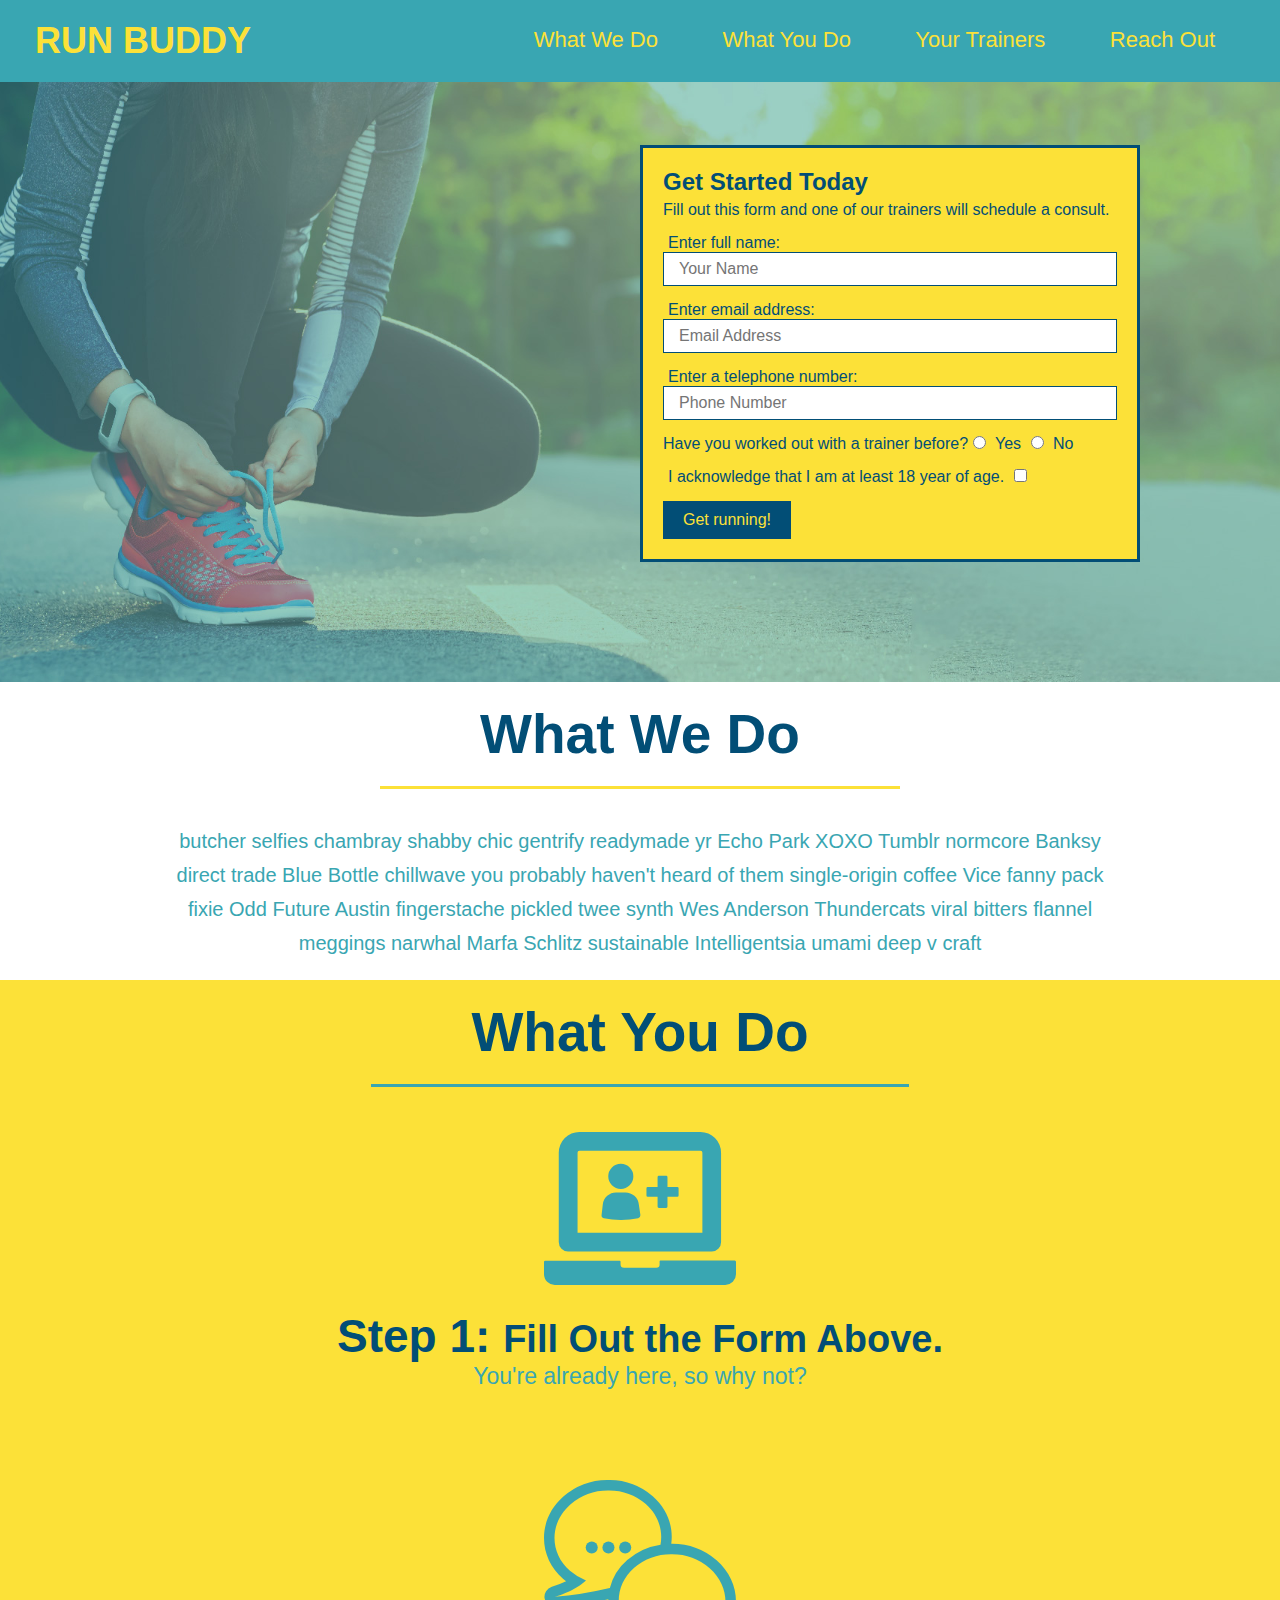
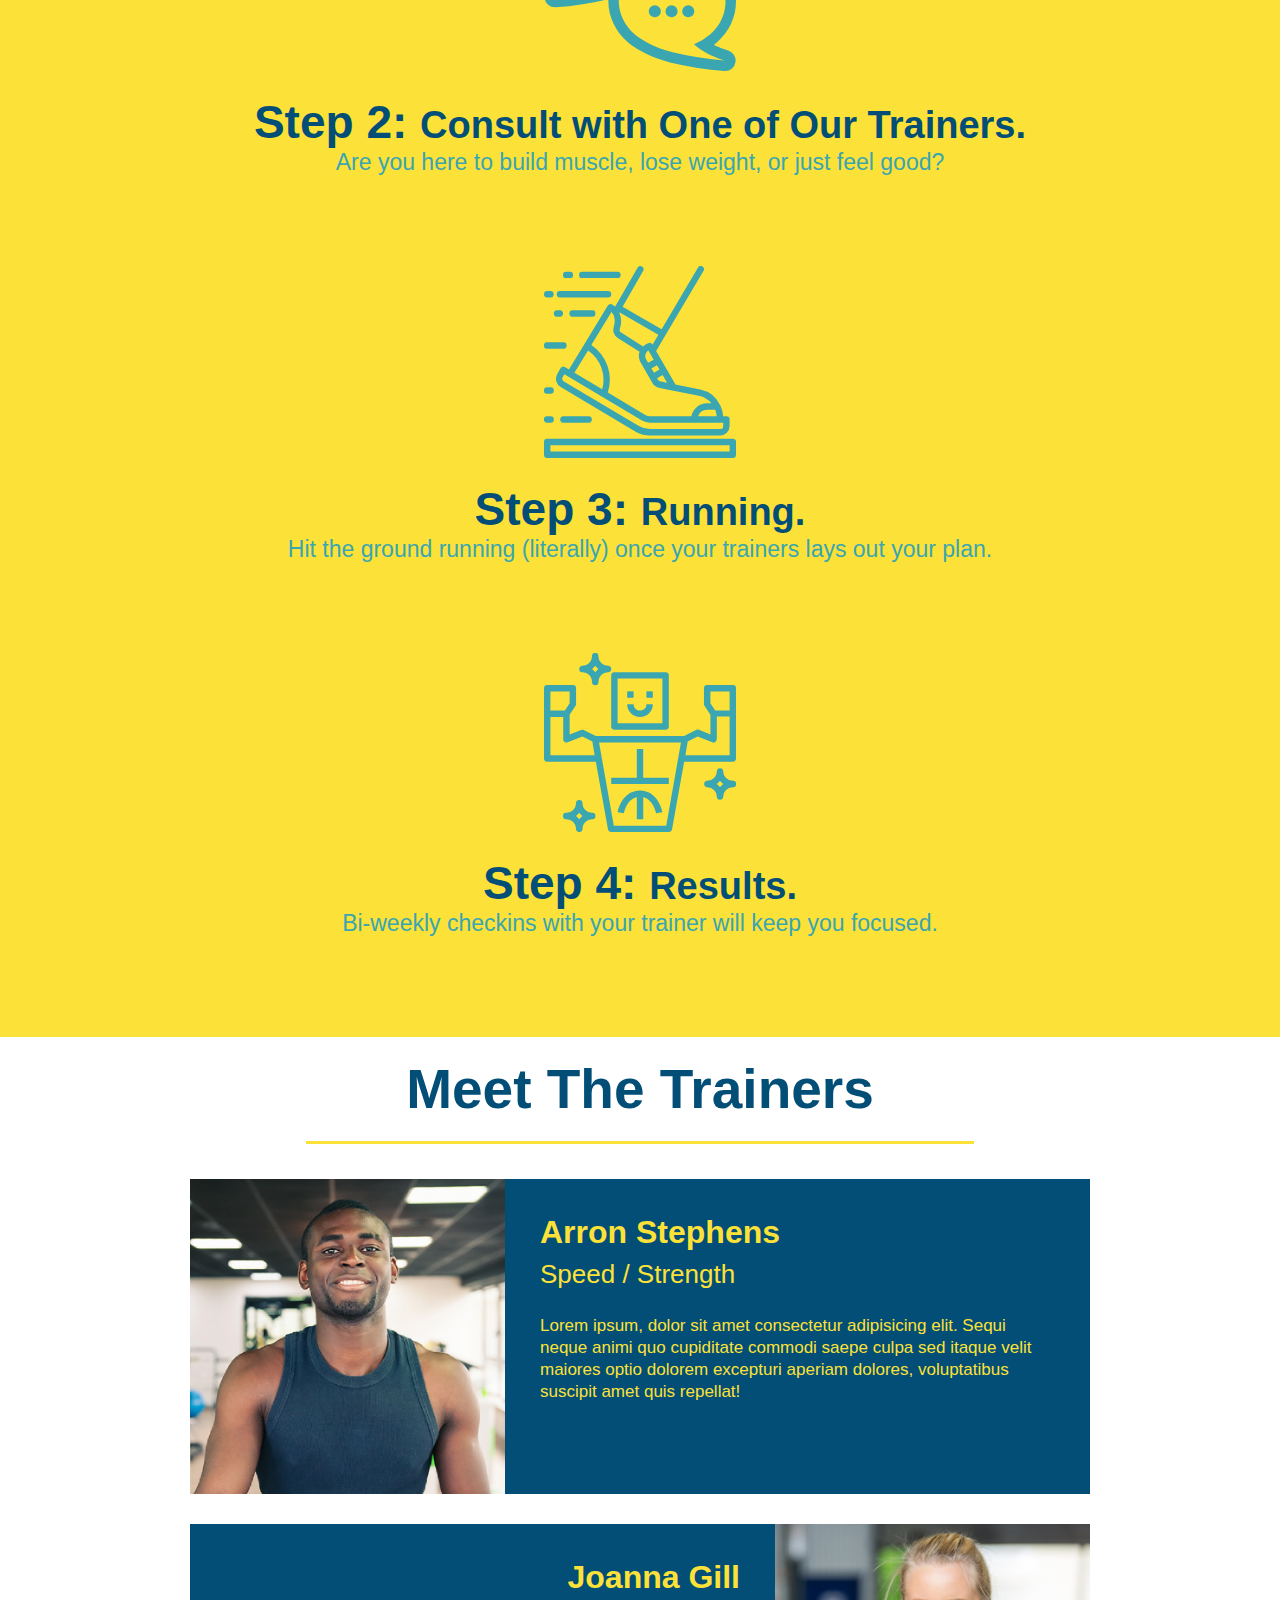
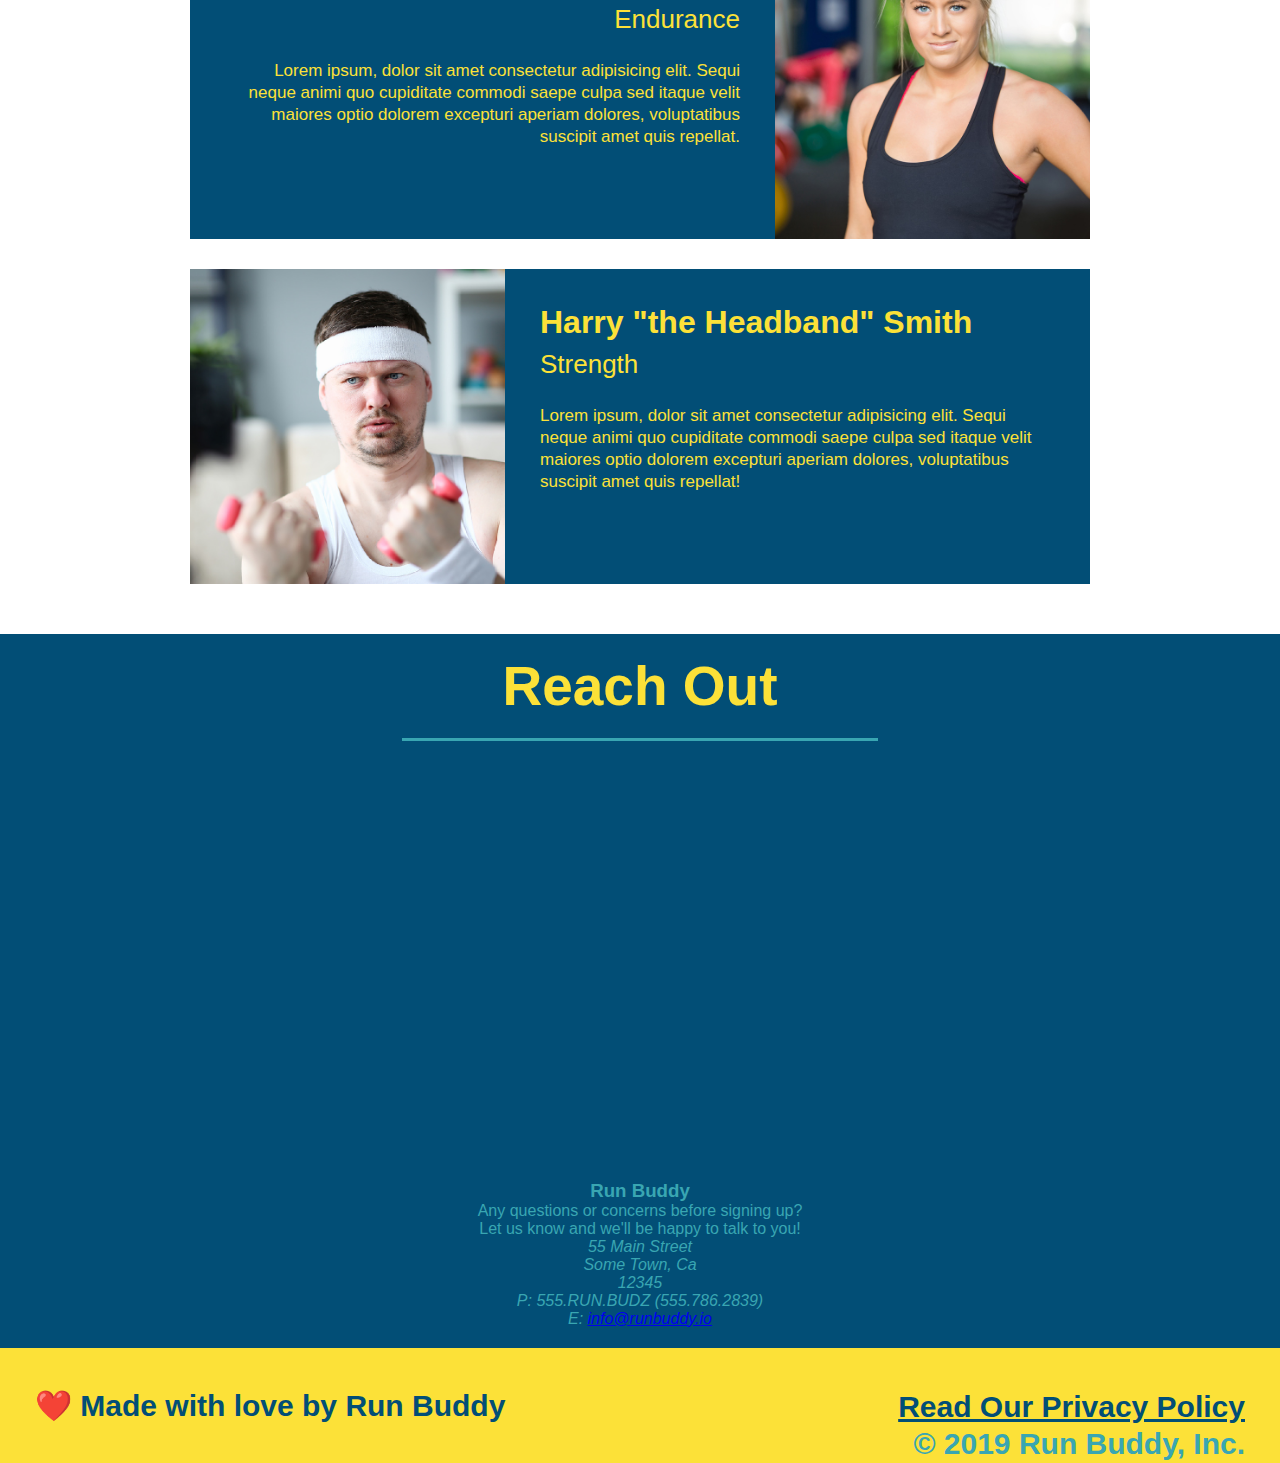
<file: index.html>
<!DOCTYPE html>
<html lang="en">
  <head>
    <link rel="stylesheet" href="./assets/css/style.css" />
    <title>Run-Buddy</title>
  </head>
  <body>
    <!-- navigation -->
    <header>
      <h1>
        <a href="/">RUN BUDDY</a>
      </h1>
      <nav>
        <!-- Unordered list element -->
        <ul>
          <!-- List item element -->
          <li>
            <!-- Anchor element -->
            <a href="#what-we-do">What We Do</a>
          </li>
          <li>
            <a href="#what-you-do">What You Do</a>
          </li>
          <li>
            <a href="#your-trainers">Your Trainers</a>
          </li>
          <li>
            <a href="#reach-out">Reach Out</a>
          </li>
        </ul>
      </nav>
    </header>
    <!-- hero/jumbotron -->
    <section class="hero">
      <!-- Add form element -->

      <div class="hero-form">
        <h3>Get Started Today</h3>
        <p>
          Fill out this form and one of our trainers will schedule a consult.
        </p>
        <!-- Name -->
        <form>
          <label for="name">Enter full name:</label>
          <input
            type="text"
            placeholder="Your Name"
            name="name"
            id="name"
            class="form-input"
          />
          <!-- Email -->
          <label for="email">Enter email address:</label>
          <input
            type="email"
            placeholder="Email Address"
            name="email"
            id="email"
            class="form-input"
          />
          <!-- Phone -->
          <label for="phone">Enter a telephone number:</label>
          <input
            type="tel"
            placeholder="Phone Number"
            name="phone"
            id="phone"
            class="form-input"
          />
          <div>
            <p>
              Have you worked out with a trainer before?
              <input type="radio" name="trainer-confirm" id="trainer-yes" />
              <label for="trainer-yes">Yes</label>
              <input type="radio" name="trainer-confirm" id="trainer-no" />
              <label for="trainer-no">No</label>
            </p>
          </div>
          <div>
            <p>
              <label for="checkbox">
                I acknowledge that I am at least 18 year of age.
              </label>
              <input type="checkbox" name="age-confirm" id="checkbox" />
            </p>
          </div>
          <button type="submit">
            Get running!
          </button>
        </form>
      </div>
    </section>
    <!-- "what we do" section-->
    <section id="what-we-do" class="intro">
      <h2 class="section-title primary-border">What We Do</h2>
      <p>
        butcher selfies chambray shabby chic gentrify readymade yr Echo Park
        XOXO Tumblr normcore Banksy direct trade Blue Bottle chillwave you
        probably haven't heard of them single-origin coffee Vice fanny pack
        fixie Odd Future Austin fingerstache pickled twee synth Wes Anderson
        Thundercats viral bitters flannel meggings narwhal Marfa Schlitz
        sustainable Intelligentsia umami deep v craft
      </p>
    </section>

    <!-- "what you do" section -->
    <section id="what-you-do" class="steps">
      <h2 class="section-title secondary-border">What You Do</h2>
      <div>
        <img src="./assets/images/step-1.svg" alt="" />
        <h3>Step 1: <span>Fill Out the Form Above.</span></h3>
        <p>You're already here, so why not?</p>
      </div>

      <div>
        <img src="./assets/images/step-2.svg" alt="" />
        <h3>Step 2: <span>Consult with One of Our Trainers.</span></h3>
        <p>Are you here to build muscle, lose weight, or just feel good?</p>
      </div>

      <div>
        <img src="./assets/images/step-3.svg" alt="" />
        <h3>Step 3: <span>Running.</span></h3>
        <p>
          Hit the ground running (literally) once your trainers lays out your
          plan.
        </p>
      </div>

      <div>
        <img src="./assets/images/step-4.svg" alt="" />
        <h3>Step 4: <span>Results.</span></h3>
        <p>Bi-weekly checkins with your trainer will keep you focused.</p>
      </div>
    </section>
    <!-- "meet the trainers" section -->
    <section id="your-trainers" class="trainers">
      <h2 class="section-title primary-border">
        Meet The Trainers
      </h2>
      <article class="trainer">
        <img
          src="./assets/images/trainer-1.jpg"
          alt="Arron Stephens in his workout clothes, ready to pump iron"
        />
        <div class="trainer-bio text-left">
          <h3>Arron Stephens</h3>
          <h4>Speed / Strength</h4>
          <p>
            Lorem ipsum, dolor sit amet consectetur adipisicing elit. Sequi
            neque animi quo cupiditate commodi saepe culpa sed itaque velit
            maiores optio dolorem excepturi aperiam dolores, voluptatibus
            suscipit amet quis repellat!
          </p>
        </div>
      </article>
      <!-- second trainer bio -->
      <article class="trainer">
        <div class="trainer-bio text-right">
          <h3>Joanna Gill</h3>
          <h4>Endurance</h4>
          <p>
            Lorem ipsum, dolor sit amet consectetur adipisicing elit. Sequi
            neque animi quo cupiditate commodi saepe culpa sed itaque velit
            maiores optio dolorem excepturi aperiam dolores, voluptatibus
            suscipit amet quis repellat.
          </p>
        </div>
        <img
          src="./assets/images/trainer-2.jpg"
          alt="Joanna Gill cooling off after a workout"
        />
      </article>

      <!-- third trainer bio -->
      <article class="trainer">
        <img
          src="./assets/images/trainer-3.jpg"
          alt="Harry Smith wearing a headband and lifting comically small pink weights"
        />
        <div class="trainer-bio text-left">
          <h3>Harry "the Headband" Smith</h3>
          <h4>Strength</h4>
          <p>
            Lorem ipsum, dolor sit amet consectetur adipisicing elit. Sequi
            neque animi quo cupiditate commodi saepe culpa sed itaque velit
            maiores optio dolorem excepturi aperiam dolores, voluptatibus
            suscipit amet quis repellat!
          </p>
        </div>
      </article>
    </section>
    <!-- "reach out" section -->
    <section id="reach-out" class="contact">
      <h2 class="section-title secondary-border">Reach Out</h2>
      <div class="contact-info">
        <iframe
          src="https://www.google.com/maps/embed?pb=!1m14!1m12!1m3!1d12182.30520634488!2d-74.0652613!3d40.2407219!2m3!1f0!2f0!3f0!3m2!1i1024!2i768!4f13.1!5e0!3m2!1sen!2sus!4v1561060983193!5m2!1sen!2sus"
          frameborder="0"
          height="400"
          width="400"
          style="border:0"
          allowfullscreen
        >
        </iframe>
      </div>

      <div>
        <h3>Run Buddy</h3>
        <p>
          Any questions or concerns before signing up?
          <br />
          Let us know and we'll be happy to talk to you!
        </p>
        <address>
          55 Main Street <br />
          Some Town, Ca <br />
          12345<br />
          P: 555.RUN.BUDZ (555.786.2839)<br />
          E: <a href="mailto:info@runbuddy.io">info@runbuddy.io</a>
        </address>
      </div>
    </section>
    <!-- footer -->
    <footer>
      <h2>
        <div>
          <a href="/privacy-policy.html">Read Our Privacy Policy</a><br />
          <!-- Use * as a placeholder for a link-->
          &copy; 2019 Run Buddy, Inc.
        </div>
        ❤️ Made with love by Run Buddy
      </h2>
    </footer>
  </body>
</html>
</file>
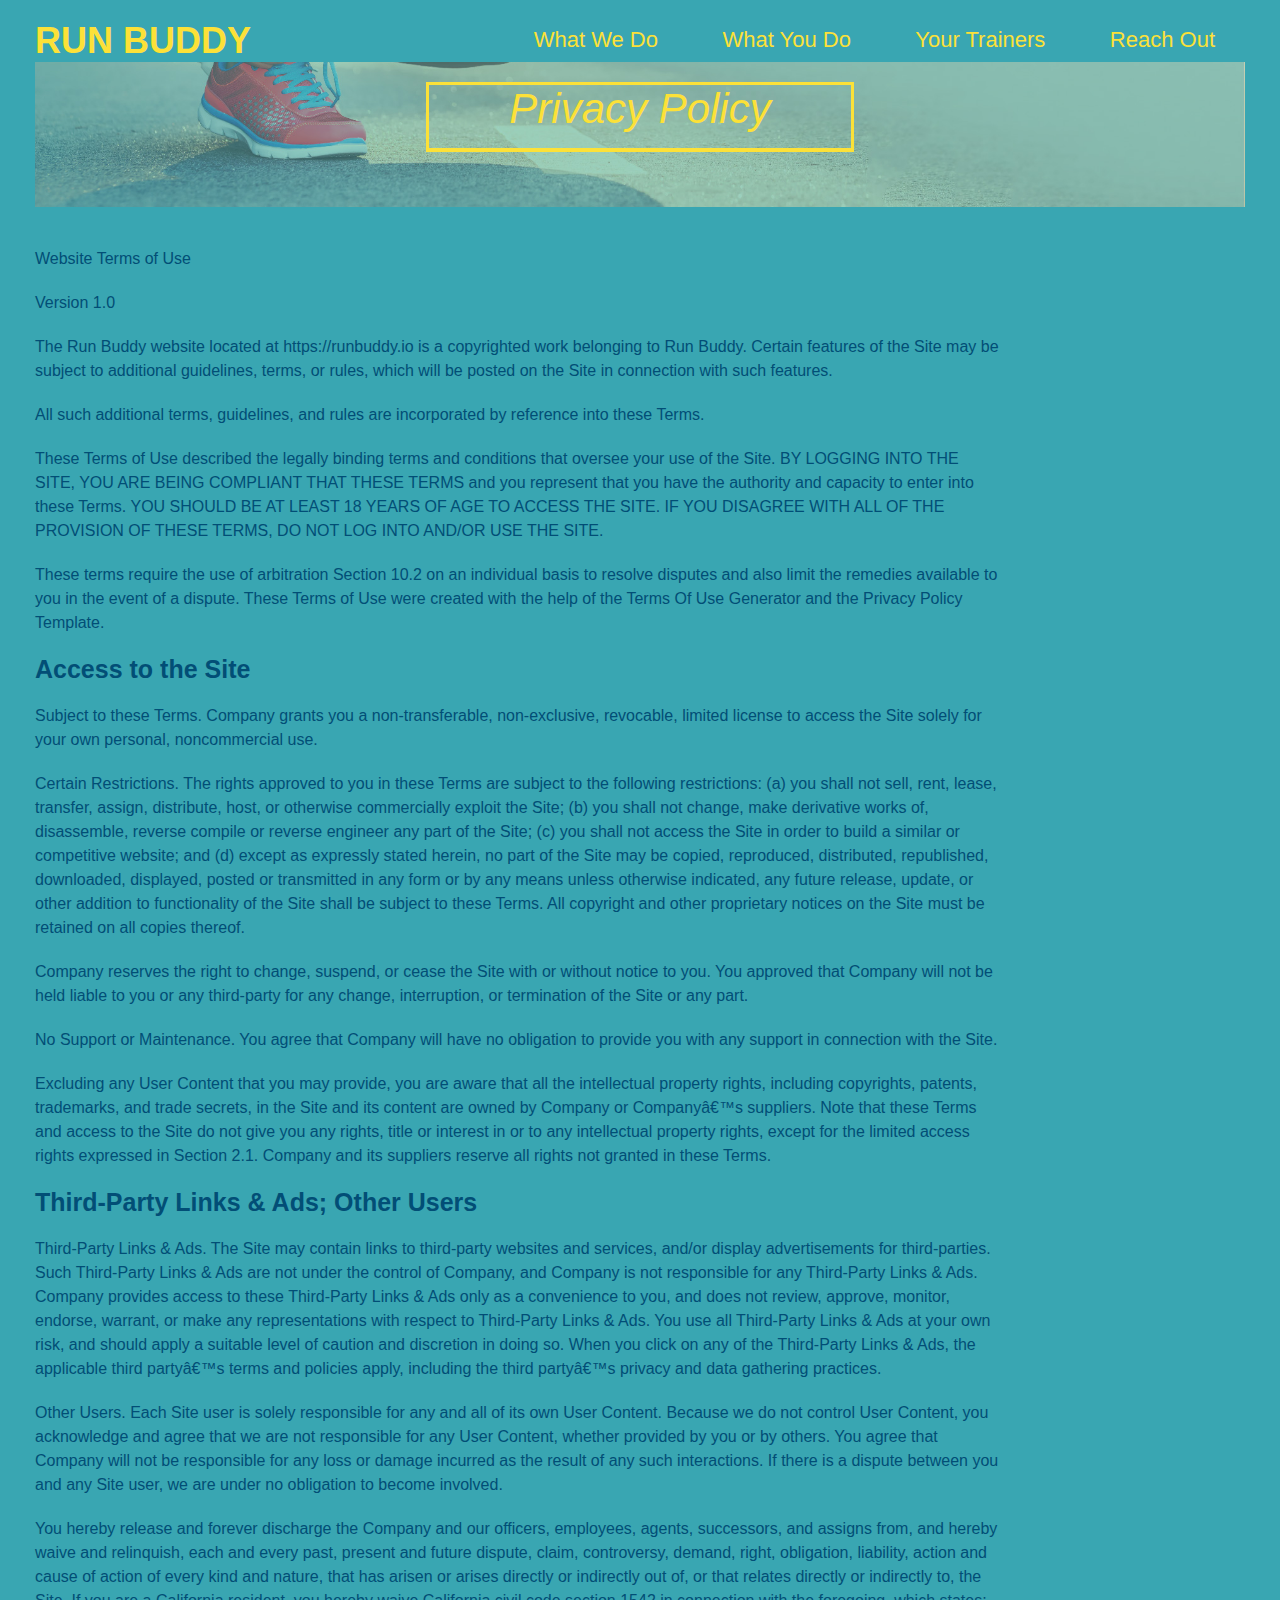
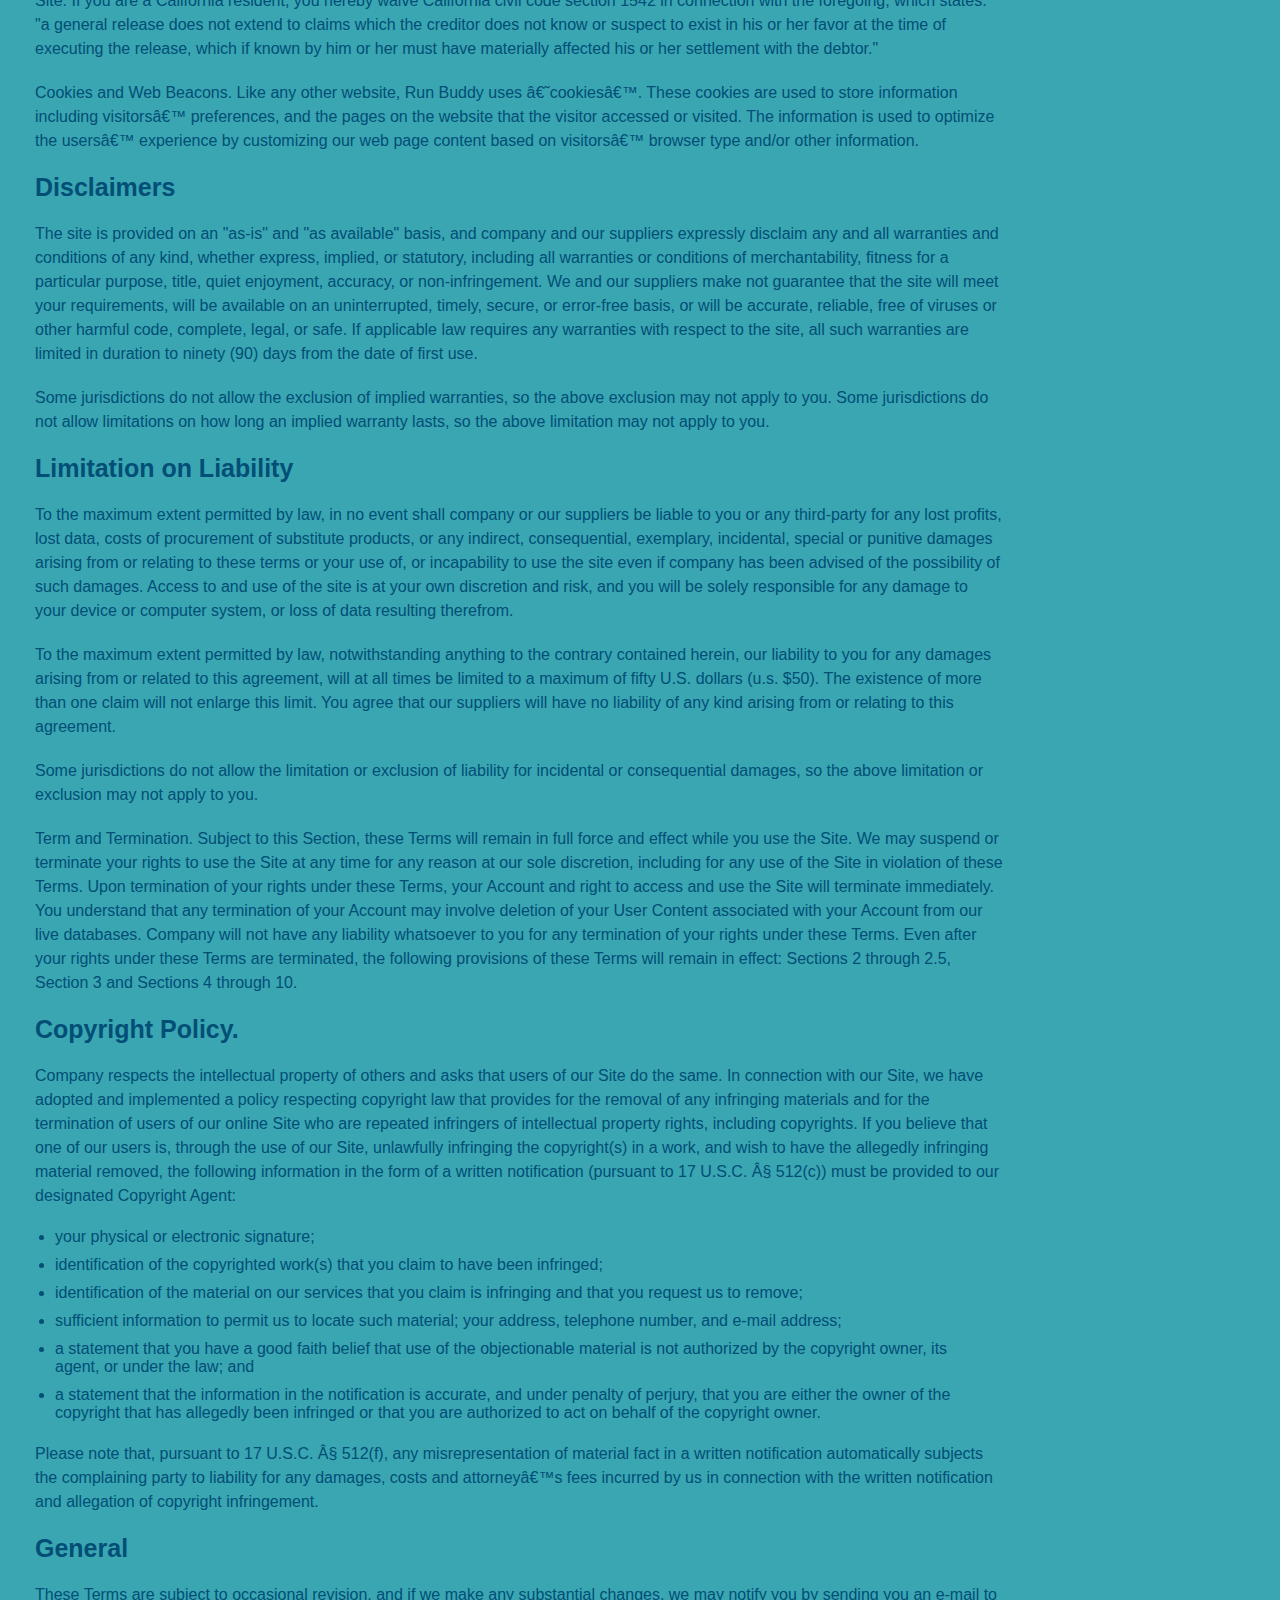
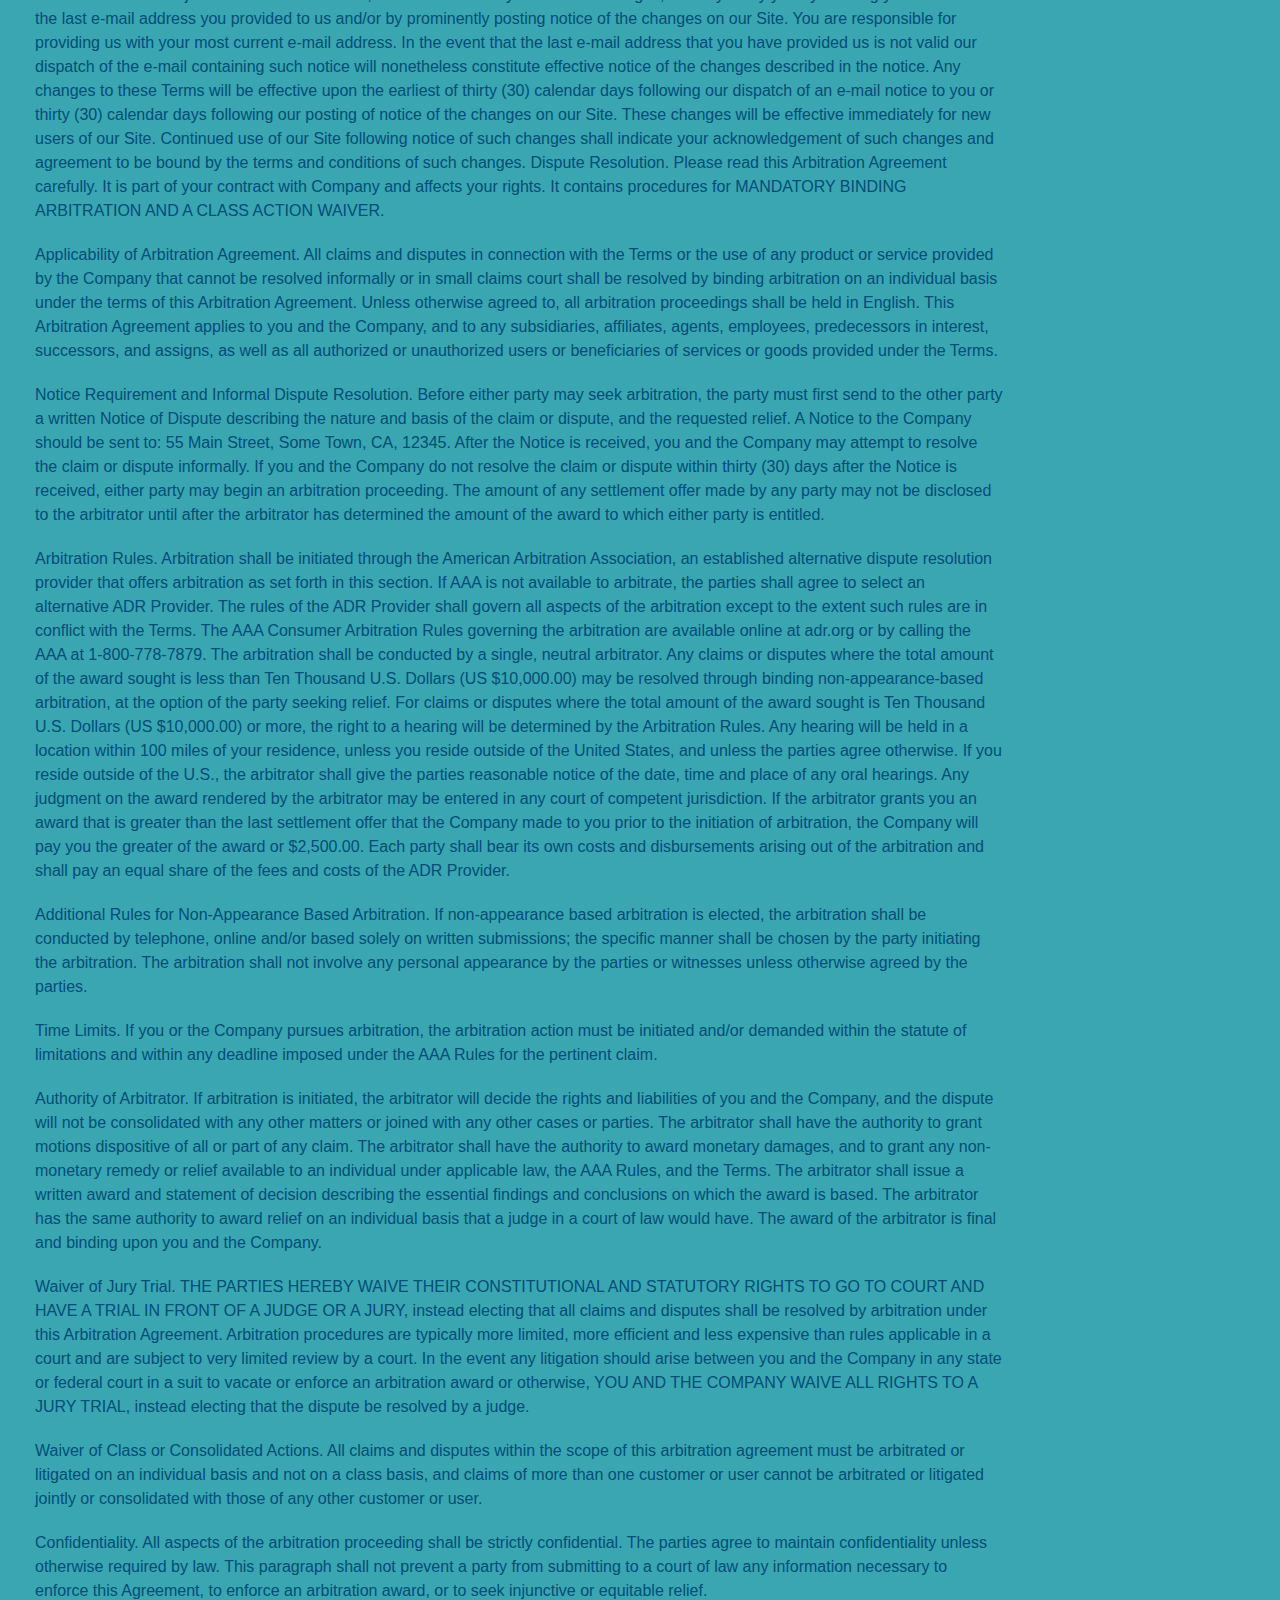
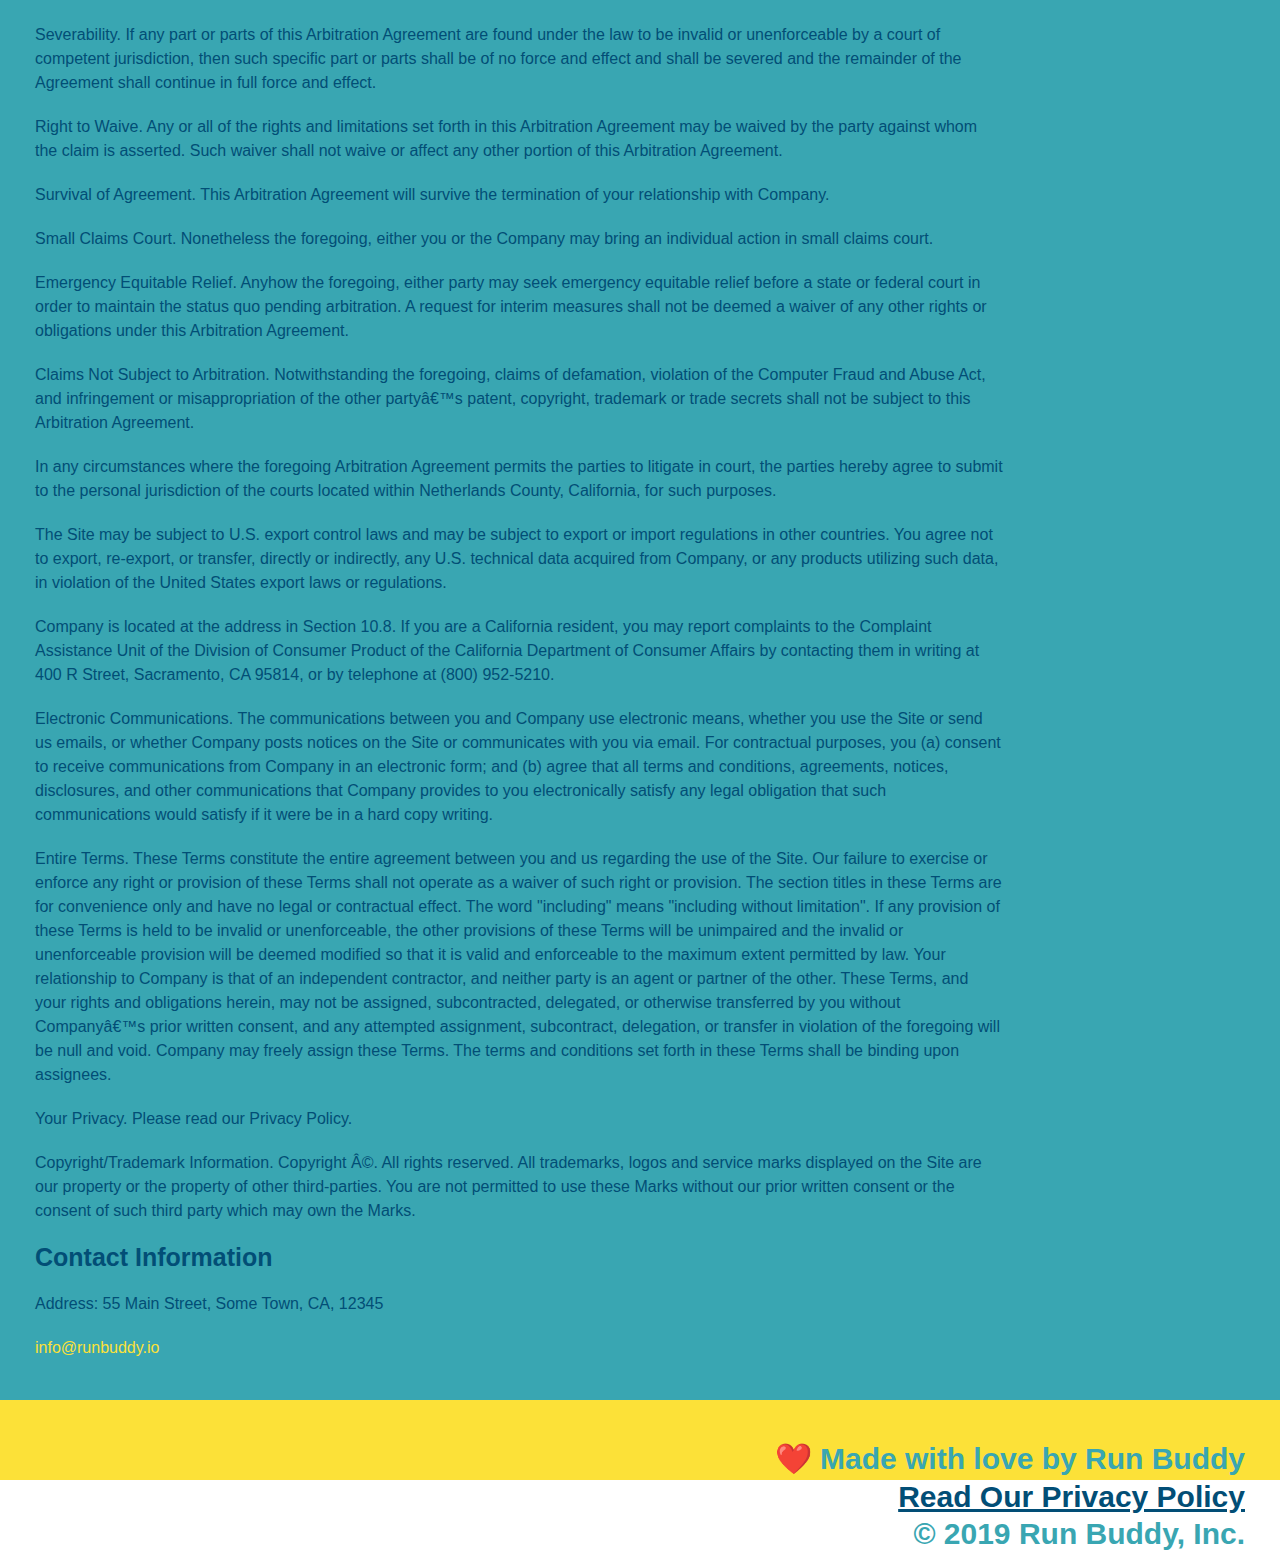
<file: privacy-policy.html>
<!DOCTYPE html>
<html lang="en">
  <head>
    <link rel="stylesheet" href="./assets/css/style.css" />

    <link rel="stylesheet" href="./assets/css/secondary-styles.css" />
    <meta charset="UTF-8" />
    <title>Privacy Policy - Run Buddy</title>
  </head>
  <body>
    <header>
      <h1>
        <a href="/">RUN BUDDY</a>
      </h1>
      <nav>
        <!-- Unordered list element -->
        <ul>
          <!-- List item element -->
          <li>
            <!-- Anchor element -->
            <a href="./index.html#what-we-do">What We Do</a>
          </li>
          <li>
            <a href="./index.html#what-you-do">What You Do</a>
          </li>
          <li>
            <a href="./index.html#your-trainers">Your Trainers</a>
          </li>
          <li>
            <a href="./index.html#reach-out">Reach Out</a>
          </li>
        </ul>
      </nav>
      <section class="hero">
        <h2 class="page-title section-title" h2>
          Privacy Policy
        </h2>
      </section>
      <article class="secondary-content">
        <p>
          Website Terms of Use
        </p>

        <p>
          Version 1.0
        </p>

        <p>
          The Run Buddy website located at https://runbuddy.io is a copyrighted
          work belonging to Run Buddy. Certain features of the Site may be
          subject to additional guidelines, terms, or rules, which will be
          posted on the Site in connection with such features.
        </p>

        <p>
          All such additional terms, guidelines, and rules are incorporated by
          reference into these Terms.
        </p>

        <p>
          These Terms of Use described the legally binding terms and conditions
          that oversee your use of the Site. BY LOGGING INTO THE SITE, YOU ARE
          BEING COMPLIANT THAT THESE TERMS and you represent that you have the
          authority and capacity to enter into these Terms. YOU SHOULD BE AT
          LEAST 18 YEARS OF AGE TO ACCESS THE SITE. IF YOU DISAGREE WITH ALL OF
          THE PROVISION OF THESE TERMS, DO NOT LOG INTO AND/OR USE THE SITE.
        </p>

        <p>
          These terms require the use of arbitration Section 10.2 on an
          individual basis to resolve disputes and also limit the remedies
          available to you in the event of a dispute. These Terms of Use were
          created with the help of the Terms Of Use Generator and the Privacy
          Policy Template.
        </p>

        <h3>
          Access to the Site
        </h3>

        <p>
          Subject to these Terms. Company grants you a non-transferable,
          non-exclusive, revocable, limited license to access the Site solely
          for your own personal, noncommercial use.
        </p>

        <p>
          Certain Restrictions. The rights approved to you in these Terms are
          subject to the following restrictions: (a) you shall not sell, rent,
          lease, transfer, assign, distribute, host, or otherwise commercially
          exploit the Site; (b) you shall not change, make derivative works of,
          disassemble, reverse compile or reverse engineer any part of the Site;
          (c) you shall not access the Site in order to build a similar or
          competitive website; and (d) except as expressly stated herein, no
          part of the Site may be copied, reproduced, distributed, republished,
          downloaded, displayed, posted or transmitted in any form or by any
          means unless otherwise indicated, any future release, update, or other
          addition to functionality of the Site shall be subject to these Terms.
          All copyright and other proprietary notices on the Site must be
          retained on all copies thereof.
        </p>

        <p>
          Company reserves the right to change, suspend, or cease the Site with
          or without notice to you. You approved that Company will not be held
          liable to you or any third-party for any change, interruption, or
          termination of the Site or any part.
        </p>

        <p>
          No Support or Maintenance. You agree that Company will have no
          obligation to provide you with any support in connection with the
          Site.
        </p>

        <p>
          Excluding any User Content that you may provide, you are aware that
          all the intellectual property rights, including copyrights, patents,
          trademarks, and trade secrets, in the Site and its content are owned
          by Company or Companyâ€™s suppliers. Note that these Terms and access
          to the Site do not give you any rights, title or interest in or to any
          intellectual property rights, except for the limited access rights
          expressed in Section 2.1. Company and its suppliers reserve all rights
          not granted in these Terms.
        </p>

        <h3>
          Third-Party Links & Ads; Other Users
        </h3>

        <p>
          Third-Party Links & Ads. The Site may contain links to third-party
          websites and services, and/or display advertisements for
          third-parties. Such Third-Party Links & Ads are not under the control
          of Company, and Company is not responsible for any Third-Party Links &
          Ads. Company provides access to these Third-Party Links & Ads only as
          a convenience to you, and does not review, approve, monitor, endorse,
          warrant, or make any representations with respect to Third-Party Links
          & Ads. You use all Third-Party Links & Ads at your own risk, and
          should apply a suitable level of caution and discretion in doing so.
          When you click on any of the Third-Party Links & Ads, the applicable
          third partyâ€™s terms and policies apply, including the third
          partyâ€™s privacy and data gathering practices.
        </p>

        <p>
          Other Users. Each Site user is solely responsible for any and all of
          its own User Content. Because we do not control User Content, you
          acknowledge and agree that we are not responsible for any User
          Content, whether provided by you or by others. You agree that Company
          will not be responsible for any loss or damage incurred as the result
          of any such interactions. If there is a dispute between you and any
          Site user, we are under no obligation to become involved.
        </p>

        <p>
          You hereby release and forever discharge the Company and our officers,
          employees, agents, successors, and assigns from, and hereby waive and
          relinquish, each and every past, present and future dispute, claim,
          controversy, demand, right, obligation, liability, action and cause of
          action of every kind and nature, that has arisen or arises directly or
          indirectly out of, or that relates directly or indirectly to, the
          Site. If you are a California resident, you hereby waive California
          civil code section 1542 in connection with the foregoing, which
          states: "a general release does not extend to claims which the
          creditor does not know or suspect to exist in his or her favor at the
          time of executing the release, which if known by him or her must have
          materially affected his or her settlement with the debtor."
        </p>

        <p>
          Cookies and Web Beacons. Like any other website, Run Buddy uses
          â€˜cookiesâ€™. These cookies are used to store information including
          visitorsâ€™ preferences, and the pages on the website that the visitor
          accessed or visited. The information is used to optimize the usersâ€™
          experience by customizing our web page content based on visitorsâ€™
          browser type and/or other information.
        </p>

        <h3>
          Disclaimers
        </h3>

        <p>
          The site is provided on an "as-is" and "as available" basis, and
          company and our suppliers expressly disclaim any and all warranties
          and conditions of any kind, whether express, implied, or statutory,
          including all warranties or conditions of merchantability, fitness for
          a particular purpose, title, quiet enjoyment, accuracy, or
          non-infringement. We and our suppliers make not guarantee that the
          site will meet your requirements, will be available on an
          uninterrupted, timely, secure, or error-free basis, or will be
          accurate, reliable, free of viruses or other harmful code, complete,
          legal, or safe. If applicable law requires any warranties with respect
          to the site, all such warranties are limited in duration to ninety
          (90) days from the date of first use.
        </p>

        <p>
          Some jurisdictions do not allow the exclusion of implied warranties,
          so the above exclusion may not apply to you. Some jurisdictions do not
          allow limitations on how long an implied warranty lasts, so the above
          limitation may not apply to you.
        </p>

        <h3>
          Limitation on Liability
        </h3>

        <p>
          To the maximum extent permitted by law, in no event shall company or
          our suppliers be liable to you or any third-party for any lost
          profits, lost data, costs of procurement of substitute products, or
          any indirect, consequential, exemplary, incidental, special or
          punitive damages arising from or relating to these terms or your use
          of, or incapability to use the site even if company has been advised
          of the possibility of such damages. Access to and use of the site is
          at your own discretion and risk, and you will be solely responsible
          for any damage to your device or computer system, or loss of data
          resulting therefrom.
        </p>

        <p>
          To the maximum extent permitted by law, notwithstanding anything to
          the contrary contained herein, our liability to you for any damages
          arising from or related to this agreement, will at all times be
          limited to a maximum of fifty U.S. dollars (u.s. $50). The existence
          of more than one claim will not enlarge this limit. You agree that our
          suppliers will have no liability of any kind arising from or relating
          to this agreement.
        </p>

        <p>
          Some jurisdictions do not allow the limitation or exclusion of
          liability for incidental or consequential damages, so the above
          limitation or exclusion may not apply to you.
        </p>

        <p>
          Term and Termination. Subject to this Section, these Terms will remain
          in full force and effect while you use the Site. We may suspend or
          terminate your rights to use the Site at any time for any reason at
          our sole discretion, including for any use of the Site in violation of
          these Terms. Upon termination of your rights under these Terms, your
          Account and right to access and use the Site will terminate
          immediately. You understand that any termination of your Account may
          involve deletion of your User Content associated with your Account
          from our live databases. Company will not have any liability
          whatsoever to you for any termination of your rights under these
          Terms. Even after your rights under these Terms are terminated, the
          following provisions of these Terms will remain in effect: Sections 2
          through 2.5, Section 3 and Sections 4 through 10.
        </p>

        <h3>
          Copyright Policy.
        </h3>

        <p>
          Company respects the intellectual property of others and asks that
          users of our Site do the same. In connection with our Site, we have
          adopted and implemented a policy respecting copyright law that
          provides for the removal of any infringing materials and for the
          termination of users of our online Site who are repeated infringers of
          intellectual property rights, including copyrights. If you believe
          that one of our users is, through the use of our Site, unlawfully
          infringing the copyright(s) in a work, and wish to have the allegedly
          infringing material removed, the following information in the form of
          a written notification (pursuant to 17 U.S.C. Â§ 512(c)) must be
          provided to our designated Copyright Agent:
        </p>

        <ul>
          <li>
            your physical or electronic signature;
          </li>
          <li>
            identification of the copyrighted work(s) that you claim to have
            been infringed;
          </li>
          <li>
            identification of the material on our services that you claim is
            infringing and that you request us to remove;
          </li>
          <li>
            sufficient information to permit us to locate such material; your
            address, telephone number, and e-mail address;
          </li>
          <li>
            a statement that you have a good faith belief that use of the
            objectionable material is not authorized by the copyright owner, its
            agent, or under the law; and
          </li>
          <li>
            a statement that the information in the notification is accurate,
            and under penalty of perjury, that you are either the owner of the
            copyright that has allegedly been infringed or that you are
            authorized to act on behalf of the copyright owner.
          </li>
        </ul>

        <p>
          Please note that, pursuant to 17 U.S.C. Â§ 512(f), any
          misrepresentation of material fact in a written notification
          automatically subjects the complaining party to liability for any
          damages, costs and attorneyâ€™s fees incurred by us in connection with
          the written notification and allegation of copyright infringement.
        </p>

        <h3>
          General
        </h3>

        <p>
          These Terms are subject to occasional revision, and if we make any
          substantial changes, we may notify you by sending you an e-mail to the
          last e-mail address you provided to us and/or by prominently posting
          notice of the changes on our Site. You are responsible for providing
          us with your most current e-mail address. In the event that the last
          e-mail address that you have provided us is not valid our dispatch of
          the e-mail containing such notice will nonetheless constitute
          effective notice of the changes described in the notice. Any changes
          to these Terms will be effective upon the earliest of thirty (30)
          calendar days following our dispatch of an e-mail notice to you or
          thirty (30) calendar days following our posting of notice of the
          changes on our Site. These changes will be effective immediately for
          new users of our Site. Continued use of our Site following notice of
          such changes shall indicate your acknowledgement of such changes and
          agreement to be bound by the terms and conditions of such changes.
          Dispute Resolution. Please read this Arbitration Agreement carefully.
          It is part of your contract with Company and affects your rights. It
          contains procedures for MANDATORY BINDING ARBITRATION AND A CLASS
          ACTION WAIVER.
        </p>

        <p>
          Applicability of Arbitration Agreement. All claims and disputes in
          connection with the Terms or the use of any product or service
          provided by the Company that cannot be resolved informally or in small
          claims court shall be resolved by binding arbitration on an individual
          basis under the terms of this Arbitration Agreement. Unless otherwise
          agreed to, all arbitration proceedings shall be held in English. This
          Arbitration Agreement applies to you and the Company, and to any
          subsidiaries, affiliates, agents, employees, predecessors in interest,
          successors, and assigns, as well as all authorized or unauthorized
          users or beneficiaries of services or goods provided under the Terms.
        </p>

        <p>
          Notice Requirement and Informal Dispute Resolution. Before either
          party may seek arbitration, the party must first send to the other
          party a written Notice of Dispute describing the nature and basis of
          the claim or dispute, and the requested relief. A Notice to the
          Company should be sent to: 55 Main Street, Some Town, CA, 12345. After
          the Notice is received, you and the Company may attempt to resolve the
          claim or dispute informally. If you and the Company do not resolve the
          claim or dispute within thirty (30) days after the Notice is received,
          either party may begin an arbitration proceeding. The amount of any
          settlement offer made by any party may not be disclosed to the
          arbitrator until after the arbitrator has determined the amount of the
          award to which either party is entitled.
        </p>

        <p>
          Arbitration Rules. Arbitration shall be initiated through the American
          Arbitration Association, an established alternative dispute resolution
          provider that offers arbitration as set forth in this section. If AAA
          is not available to arbitrate, the parties shall agree to select an
          alternative ADR Provider. The rules of the ADR Provider shall govern
          all aspects of the arbitration except to the extent such rules are in
          conflict with the Terms. The AAA Consumer Arbitration Rules governing
          the arbitration are available online at adr.org or by calling the AAA
          at 1-800-778-7879. The arbitration shall be conducted by a single,
          neutral arbitrator. Any claims or disputes where the total amount of
          the award sought is less than Ten Thousand U.S. Dollars (US
          $10,000.00) may be resolved through binding non-appearance-based
          arbitration, at the option of the party seeking relief. For claims or
          disputes where the total amount of the award sought is Ten Thousand
          U.S. Dollars (US $10,000.00) or more, the right to a hearing will be
          determined by the Arbitration Rules. Any hearing will be held in a
          location within 100 miles of your residence, unless you reside outside
          of the United States, and unless the parties agree otherwise. If you
          reside outside of the U.S., the arbitrator shall give the parties
          reasonable notice of the date, time and place of any oral hearings.
          Any judgment on the award rendered by the arbitrator may be entered in
          any court of competent jurisdiction. If the arbitrator grants you an
          award that is greater than the last settlement offer that the Company
          made to you prior to the initiation of arbitration, the Company will
          pay you the greater of the award or $2,500.00. Each party shall bear
          its own costs and disbursements arising out of the arbitration and
          shall pay an equal share of the fees and costs of the ADR Provider.
        </p>

        <p>
          Additional Rules for Non-Appearance Based Arbitration. If
          non-appearance based arbitration is elected, the arbitration shall be
          conducted by telephone, online and/or based solely on written
          submissions; the specific manner shall be chosen by the party
          initiating the arbitration. The arbitration shall not involve any
          personal appearance by the parties or witnesses unless otherwise
          agreed by the parties.
        </p>

        <p>
          Time Limits. If you or the Company pursues arbitration, the
          arbitration action must be initiated and/or demanded within the
          statute of limitations and within any deadline imposed under the AAA
          Rules for the pertinent claim.
        </p>

        <p>
          Authority of Arbitrator. If arbitration is initiated, the arbitrator
          will decide the rights and liabilities of you and the Company, and the
          dispute will not be consolidated with any other matters or joined with
          any other cases or parties. The arbitrator shall have the authority to
          grant motions dispositive of all or part of any claim. The arbitrator
          shall have the authority to award monetary damages, and to grant any
          non-monetary remedy or relief available to an individual under
          applicable law, the AAA Rules, and the Terms. The arbitrator shall
          issue a written award and statement of decision describing the
          essential findings and conclusions on which the award is based. The
          arbitrator has the same authority to award relief on an individual
          basis that a judge in a court of law would have. The award of the
          arbitrator is final and binding upon you and the Company.
        </p>

        <p>
          Waiver of Jury Trial. THE PARTIES HEREBY WAIVE THEIR CONSTITUTIONAL
          AND STATUTORY RIGHTS TO GO TO COURT AND HAVE A TRIAL IN FRONT OF A
          JUDGE OR A JURY, instead electing that all claims and disputes shall
          be resolved by arbitration under this Arbitration Agreement.
          Arbitration procedures are typically more limited, more efficient and
          less expensive than rules applicable in a court and are subject to
          very limited review by a court. In the event any litigation should
          arise between you and the Company in any state or federal court in a
          suit to vacate or enforce an arbitration award or otherwise, YOU AND
          THE COMPANY WAIVE ALL RIGHTS TO A JURY TRIAL, instead electing that
          the dispute be resolved by a judge.
        </p>

        <p>
          Waiver of Class or Consolidated Actions. All claims and disputes
          within the scope of this arbitration agreement must be arbitrated or
          litigated on an individual basis and not on a class basis, and claims
          of more than one customer or user cannot be arbitrated or litigated
          jointly or consolidated with those of any other customer or user.
        </p>

        <p>
          Confidentiality. All aspects of the arbitration proceeding shall be
          strictly confidential. The parties agree to maintain confidentiality
          unless otherwise required by law. This paragraph shall not prevent a
          party from submitting to a court of law any information necessary to
          enforce this Agreement, to enforce an arbitration award, or to seek
          injunctive or equitable relief.
        </p>

        <p>
          Severability. If any part or parts of this Arbitration Agreement are
          found under the law to be invalid or unenforceable by a court of
          competent jurisdiction, then such specific part or parts shall be of
          no force and effect and shall be severed and the remainder of the
          Agreement shall continue in full force and effect.
        </p>

        <p>
          Right to Waive. Any or all of the rights and limitations set forth in
          this Arbitration Agreement may be waived by the party against whom the
          claim is asserted. Such waiver shall not waive or affect any other
          portion of this Arbitration Agreement.
        </p>

        <p>
          Survival of Agreement. This Arbitration Agreement will survive the
          termination of your relationship with Company.
        </p>

        <p>
          Small Claims Court. Nonetheless the foregoing, either you or the
          Company may bring an individual action in small claims court.
        </p>

        <p>
          Emergency Equitable Relief. Anyhow the foregoing, either party may
          seek emergency equitable relief before a state or federal court in
          order to maintain the status quo pending arbitration. A request for
          interim measures shall not be deemed a waiver of any other rights or
          obligations under this Arbitration Agreement.
        </p>

        <p>
          Claims Not Subject to Arbitration. Notwithstanding the foregoing,
          claims of defamation, violation of the Computer Fraud and Abuse Act,
          and infringement or misappropriation of the other partyâ€™s patent,
          copyright, trademark or trade secrets shall not be subject to this
          Arbitration Agreement.
        </p>

        <p>
          In any circumstances where the foregoing Arbitration Agreement permits
          the parties to litigate in court, the parties hereby agree to submit
          to the personal jurisdiction of the courts located within Netherlands
          County, California, for such purposes.
        </p>

        <p>
          The Site may be subject to U.S. export control laws and may be subject
          to export or import regulations in other countries. You agree not to
          export, re-export, or transfer, directly or indirectly, any U.S.
          technical data acquired from Company, or any products utilizing such
          data, in violation of the United States export laws or regulations.
        </p>

        <p>
          Company is located at the address in Section 10.8. If you are a
          California resident, you may report complaints to the Complaint
          Assistance Unit of the Division of Consumer Product of the California
          Department of Consumer Affairs by contacting them in writing at 400 R
          Street, Sacramento, CA 95814, or by telephone at (800) 952-5210.
        </p>

        <p>
          Electronic Communications. The communications between you and Company
          use electronic means, whether you use the Site or send us emails, or
          whether Company posts notices on the Site or communicates with you via
          email. For contractual purposes, you (a) consent to receive
          communications from Company in an electronic form; and (b) agree that
          all terms and conditions, agreements, notices, disclosures, and other
          communications that Company provides to you electronically satisfy any
          legal obligation that such communications would satisfy if it were be
          in a hard copy writing.
        </p>

        <p>
          Entire Terms. These Terms constitute the entire agreement between you
          and us regarding the use of the Site. Our failure to exercise or
          enforce any right or provision of these Terms shall not operate as a
          waiver of such right or provision. The section titles in these Terms
          are for convenience only and have no legal or contractual effect. The
          word "including" means "including without limitation". If any
          provision of these Terms is held to be invalid or unenforceable, the
          other provisions of these Terms will be unimpaired and the invalid or
          unenforceable provision will be deemed modified so that it is valid
          and enforceable to the maximum extent permitted by law. Your
          relationship to Company is that of an independent contractor, and
          neither party is an agent or partner of the other. These Terms, and
          your rights and obligations herein, may not be assigned,
          subcontracted, delegated, or otherwise transferred by you without
          Companyâ€™s prior written consent, and any attempted assignment,
          subcontract, delegation, or transfer in violation of the foregoing
          will be null and void. Company may freely assign these Terms. The
          terms and conditions set forth in these Terms shall be binding upon
          assignees.
        </p>

        <p>
          Your Privacy. Please read our Privacy Policy.
        </p>

        <p>
          Copyright/Trademark Information. Copyright Â©. All rights reserved.
          All trademarks, logos and service marks displayed on the Site are our
          property or the property of other third-parties. You are not permitted
          to use these Marks without our prior written consent or the consent of
          such third party which may own the Marks.
        </p>

        <h3>
          Contact Information
        </h3>

        <p>
          Address: 55 Main Street, Some Town, CA, 12345
        </p>

        <p>
          <a href="mailto:info@runbuddy.io">info@runbuddy.io</a>
        </p>
      </article>
    </header>
    <!-- footer -->
    <footer>
      <h2>
        <div>
          <p>❤️ Made with love by Run Buddy</p>
          <a href="#">Read Our Privacy Policy</a><br />
          <!-- Use * as a placeholder for a link-->
          &copy; 2019 Run Buddy, Inc.
        </div>
      </h2>
    </footer>
  </body>
</html>
</file>
<file: assets/css/style.css>
/* makes all elements on page have no margin or border unless told to*/
* {
  margin: 0;
  padding: 0;
  box-sizing: border-box;
}

body {
  /* more on this crazy alphanumerical value in a minute! */
  color: #39a6b2;
  font-family: Helvetica, Arial, sans-serif;
}
header {
  padding: 20px 35px;
  background-color: #39a6b2;
}
header h1 {
  font-weight: bold;
  font-size: 36px;
  color: #fce138;
  margin: 0;
  display: inline;
}
header a {
  text-decoration: none;
  color: #fce138;
}
header nav {
  float: right;
  margin: 7px 0;
}
header nav ul li {
  display: inline;
}
header nav ul li a {
  margin: 0 30px;
  font-weight: lighter;
  font-size: 22px;
}
footer {
  background: #fce138;
  width: 100%;
  padding: 40px 35px;
}
footer h2 {
  display: inline;
  color: #024e76;
  font-size: 30px;
  margin: 0;
}
footer div {
  float: right;
  line-height: 1.25;
  text-align: right;
  color: #39a6b2;
}
footer a {
  color: #024e76;
}
section {
  padding-top: 20px;
  padding-bottom: 20px;
  padding-left: 50px;
  padding-right: 50px;
}
/* Hero Style Start */
.hero {
  background-image: url("../images/hero_background.jpg");
  height: 600px;
  background-size: cover;
  background-position: center;
  position: relative;
}
.hero-form {
  border: 3px solid #024e76;
  background-color: #fce138;
  padding: 20px;
  width: 500px;
  color: #024e76;
  position: absolute;
  bottom: 120px;
  right: 140px;
}
.hero-form h3 {
  font-size: 24px;
  margin: 0;
}
.hero-form p {
  margin: 5px 0 15px 0;
}
.form-input {
  border: 1px solid #024e76;
  display: block;
  padding: 7px 15px;
  font-size: 16px;
  color: #024e76;
  width: 100%;
  margin-bottom: 15px;
}
.hero-form label {
  margin: 0 5px;
}
.hero-form button {
  color: #fce138;
  background-color: #024e76;
  border: none;
  padding: 10px 20px;
  font-size: 16px;
}
/* Hero Style End */

.intro {
  text-align: center;
}

.intro p {
  line-height: 1.7;
  color: #39a6b2;
  width: 80%;
  font-size: 20px;
  margin: 0 auto;
}

.steps {
  text-align: center;
  background: #fce138;
  margin-left: -50px;
  margin-right: -50px;
}

.section-title {
  font-size: 55px;
  display: inline-block;
  padding: 0 100px 20px 100px;
  border-bottom: 3px solid;
  margin-bottom: 35px;
  color: #024e76;
}

.primary-border {
  border-color: #fce138;
}

.secondary-border {
  border-color: #39a6b2;
}

.steps div {
  margin-bottom: 80px;
}

.steps img {
  width: 15%;
  margin: 10px 0;
}

.steps h3 {
  color: #024e76;
  font-size: 46px;
  margin-top: 10px;
}

.steps p {
  color: #39a6b2;
  font-size: 23px;
}

.steps span {
  font-size: 38px;
}
.trainer {
  width: 900px;
  margin: 0 auto 30px auto;
  background: #024e76;
  color: #fce138;
  overflow: auto;
}

.trainers {
  text-align: center;
}

.trainer img {
  width: 35%;
  float: left;
}

.trainer-bio {
  padding: 35px;
  float: left;
  width: 65%;
}

.text-left {
  text-align: left;
}

.text-right {
  text-align: right;
}
.trainer-bio h3 {
  font-size: 32px;
  margin-bottom: 8px;
}

.trainer-bio h4 {
  font-weight: lighter;
  font-size: 26px;
  margin-bottom: 25px;
}

.trainer-bio p {
  font-size: 17px;
  line-height: 1.3;
}
/* REACH OUT STYLES START */
.contact {
  text-align: center;
  background: #024e76;
}
.contact h2 {
  color: #fce138;
}
.contact-info iframe {
  width: 400px;
  height: 400px;
}
.contact-info iframe {
  width: 400px;
  height: 400px;
}

.contact-info div {
  width: 410px;
  display: inline-block;
  vertical-align: top;
  text-align: left;
  margin: 30px 0 0 60px;
  color: white;
}

.contact-info h3 {
  color: #fce138;
  font-size: 32px;
}

.contact-info p,
.contact-info address {
  margin: 20px 0;
  line-height: 1.5;
  font-size: 20px;
  font-style: normal;
}

.contact-info address {
  margin: 20px 0;
  line-height: 1.5;
  font-size: 20px;
  font-style: normal;
}

.contact-info a {
  color: #fce138;
}
/* REACH OUT STYLES END */
</file>
<file: assets/css/secondary-styles.css>
.hero {
  background-position: bottom;
  height: auto;
  text-align: center;
  margin-bottom: 40px;
}
.page-title {
  color: #fce138;
  display: inline-block;
  border-bottom: 4px;
  border-style: solid;
  border-color: #fce138;
  padding: 0px 80px 15px 80px;
  font-weight: normal;
  font-size: 42px;
  font-style: italic;
}
.secondary-content {
  width: 80%;
  margin: 0;
  color: #024e76;
}
.secondary-content h3 {
  font-size: 25px;
  margin: 20px 0px 20px 0px;
}
.secondary-content p {
  font-size: 16px;
  line-height: 1.5;
  margin: 20px 0px 20px 0px;
}

.secondary-content ul {
  margin: 15px 20px 15px 20px;
}

.secondary-content li {
  margin: 10px 0 10px 0;
}
</file>
